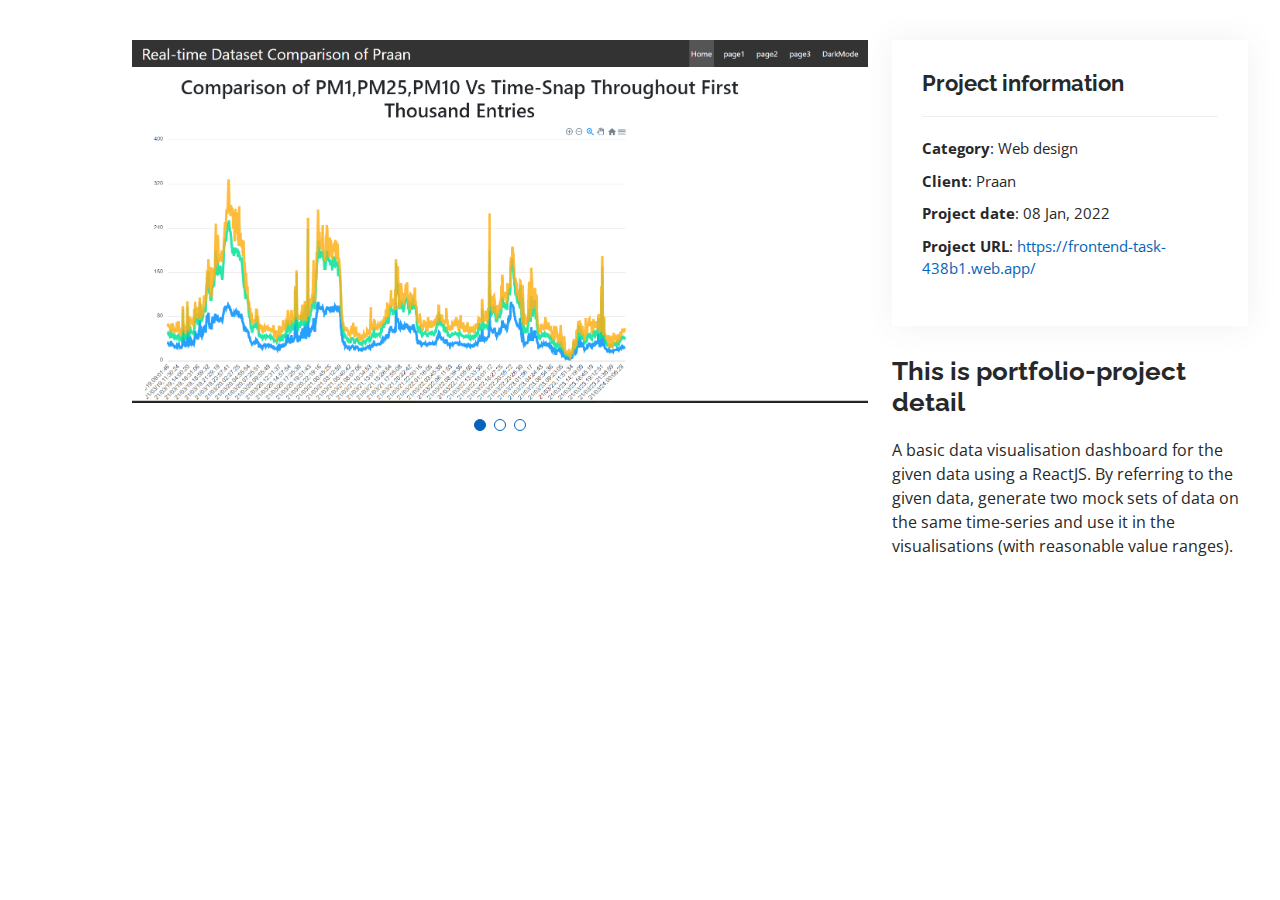
<file: portfolio-details.html>
<!DOCTYPE html>
<html lang="en">


<!-- Mirrored from www.gayake.tk/portfolio-details.html by HTTrack Website Copier/3.x [XR&CO'2014], Thu, 19 Jan 2023 20:18:42 GMT -->
<!-- Added by HTTrack --><meta http-equiv="content-type" content="text/html;charset=utf-8" /><!-- /Added by HTTrack -->
<head>
  <meta charset="utf-8">
  <meta content="width=device-width, initial-scale=1.0" name="viewport">

  <title>Portfolio Details - Personal Bootstrap Template</title>
  <meta content="" name="description">
  <meta content="" name="keywords">

  <!-- Favicons -->
  <link href="assets/img/favicon.png" rel="icon">
  <link href="assets/img/apple-touch-icon.png" rel="apple-touch-icon">

  <!-- Google Fonts -->
  <link href="https://fonts.googleapis.com/css?family=Open+Sans:300,300i,400,400i,600,600i,700,700i|Raleway:300,300i,400,400i,500,500i,600,600i,700,700i|Poppins:300,300i,400,400i,500,500i,600,600i,700,700i" rel="stylesheet">

  <!-- Vendor CSS Files -->
  <link href="assets/vendor/aos/aos.css" rel="stylesheet">
  <link href="assets/vendor/bootstrap/css/bootstrap.min.css" rel="stylesheet">
  <link href="assets/vendor/bootstrap-icons/bootstrap-icons.css" rel="stylesheet">
  <link href="assets/vendor/boxicons/css/boxicons.min.css" rel="stylesheet">
  <link href="assets/vendor/glightbox/css/glightbox.min.css" rel="stylesheet">
  <link href="assets/vendor/swiper/swiper-bundle.min.css" rel="stylesheet">

  <!-- Template Main CSS File -->
  <link href="assets/css/style.css" rel="stylesheet">

  <!-- =======================================================
  * Template Name: MyResume - v4.7.0
  * Template URL: https://bootstrapmade.com/free-html-bootstrap-template-my-resume/
  * Author: BootstrapMade.com
  * License: https://bootstrapmade.com/license/
  ======================================================== -->
</head>

<body>

  <main id="main">

    <!-- ======= Portfolio Details Section ======= -->
    <section id="portfolio-details" class="portfolio-details">
      <div class="container">

        <div class="row gy-4">

          <div class="col-lg-8">
            <div class="portfolio-details-slider swiper">
              <div class="swiper-wrapper align-items-center">

                <div class="swiper-slide">
                  <img src="assets/img/portfolio/portfolio-details-1.png" alt="">
                </div>

                <div class="swiper-slide">
                  <img src="assets/img/portfolio/portfolio-details-2.png" alt="">
                </div>

                <div class="swiper-slide">
                  <img src="assets/img/portfolio/portfolio-details-3.png" alt="">
                </div>

              </div>
              <div class="swiper-pagination"></div>
            </div>
          </div>

          <div class="col-lg-4">
            <div class="portfolio-info">
              <h3>Project information</h3>
              <ul>
                <li><strong>Category</strong>: Web design</li>
                <li><strong>Client</strong>: Praan </li>
                <li><strong>Project date</strong>: 08 Jan, 2022</li>
                <li><strong>Project URL</strong>: <a href="https://frontend-task-438b1.web.app/">https://frontend-task-438b1.web.app/</a></li>
              </ul>
            </div>
            <div class="portfolio-description">
              <h2>This is portfolio-project detail</h2>
              <p>
                A basic data visualisation dashboard for the given data using a ReactJS.
                By referring to the given data, generate two mock sets of data on the same time-series and
                use it in the visualisations (with reasonable value ranges).
              </p>
            </div>
          </div>

        </div>

      </div>
    </section><!-- End Portfolio Details Section -->

  </main><!-- End #main -->

  <div id="preloader"></div>
  <a href="#" class="back-to-top d-flex align-items-center justify-content-center"><i class="bi bi-arrow-up-short"></i></a>

  <!-- Vendor JS Files -->
  <script src="assets/vendor/purecounter/purecounter.js"></script>
  <script src="assets/vendor/aos/aos.js"></script>
  <script src="assets/vendor/bootstrap/js/bootstrap.bundle.min.js"></script>
  <script src="assets/vendor/glightbox/js/glightbox.min.js"></script>
  <script src="assets/vendor/isotope-layout/isotope.pkgd.min.js"></script>
  <script src="assets/vendor/swiper/swiper-bundle.min.js"></script>
  <script src="assets/vendor/typed.js/typed.min.js"></script>
  <script src="assets/vendor/waypoints/noframework.waypoints.js"></script>
  <script src="assets/vendor/php-email-form/validate.js"></script>

  <!-- Template Main JS File -->
  <script src="assets/js/main.js"></script>

</body>


<!-- Mirrored from www.gayake.tk/portfolio-details.html by HTTrack Website Copier/3.x [XR&CO'2014], Thu, 19 Jan 2023 20:18:46 GMT -->
</html>
</file>
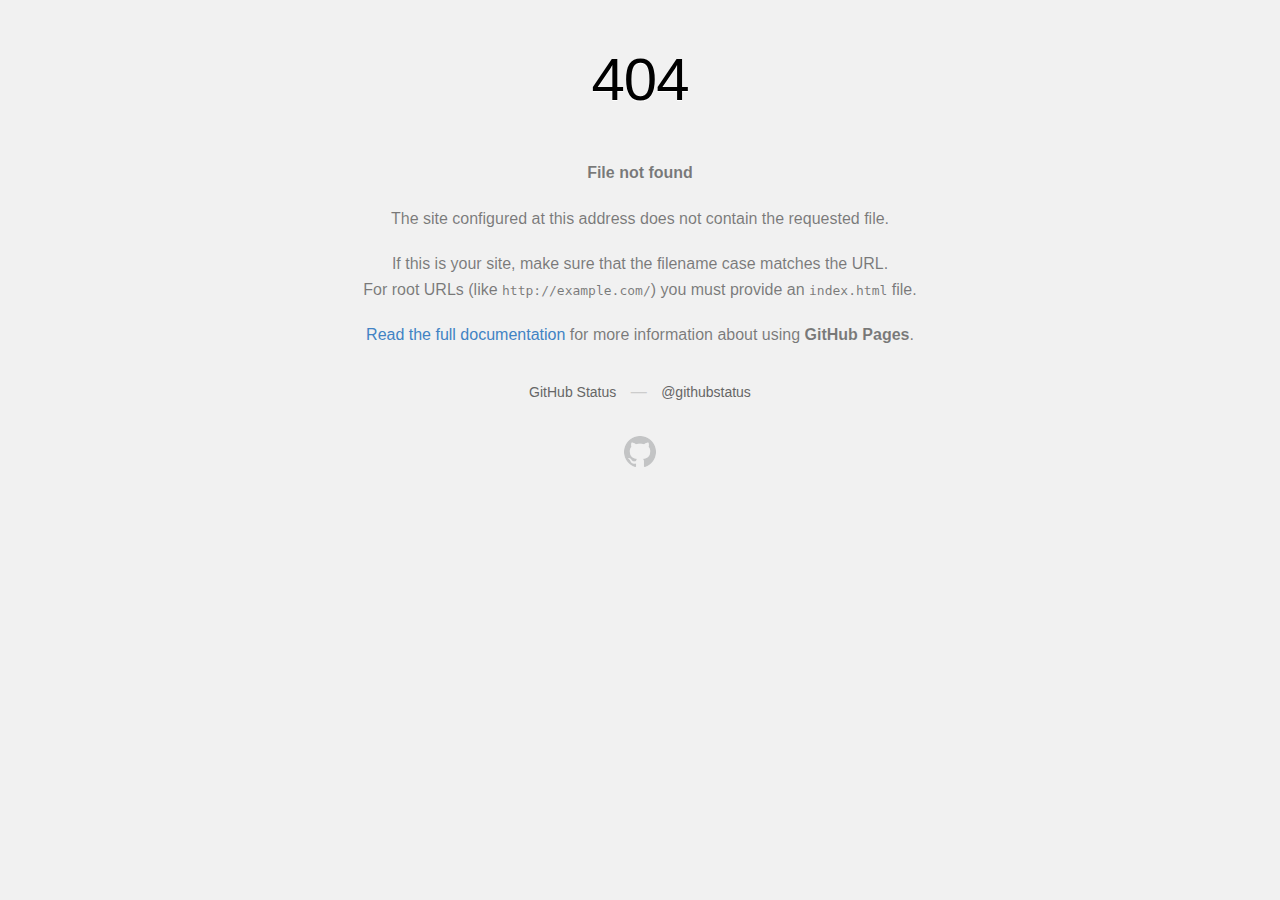
<file: Shwetas_Dhake_Resume.html>
<!DOCTYPE html>
<html>
  <head>
    <meta http-equiv="Content-type" content="text/html; charset=utf-8">
    <meta http-equiv="Content-Security-Policy" content="default-src 'none'; style-src 'unsafe-inline'; img-src data:; connect-src 'self'">
    <title>Page not found &middot; GitHub Pages</title>
    <style type="text/css" media="screen">
      body {
        background-color: #f1f1f1;
        margin: 0;
        font-family: "Helvetica Neue", Helvetica, Arial, sans-serif;
      }

      .container { margin: 50px auto 40px auto; width: 600px; text-align: center; }

      a { color: #4183c4; text-decoration: none; }
      a:hover { text-decoration: underline; }

      h1 { width: 800px; position:relative; left: -100px; letter-spacing: -1px; line-height: 60px; font-size: 60px; font-weight: 100; margin: 0px 0 50px 0; text-shadow: 0 1px 0 #fff; }
      p { color: rgba(0, 0, 0, 0.5); margin: 20px 0; line-height: 1.6; }

      ul { list-style: none; margin: 25px 0; padding: 0; }
      li { display: table-cell; font-weight: bold; width: 1%; }

      .logo { display: inline-block; margin-top: 35px; }
      .logo-img-2x { display: none; }
      @media
      only screen and (-webkit-min-device-pixel-ratio: 2),
      only screen and (   min--moz-device-pixel-ratio: 2),
      only screen and (     -o-min-device-pixel-ratio: 2/1),
      only screen and (        min-device-pixel-ratio: 2),
      only screen and (                min-resolution: 192dpi),
      only screen and (                min-resolution: 2dppx) {
        .logo-img-1x { display: none; }
        .logo-img-2x { display: inline-block; }
      }

      #suggestions {
        margin-top: 35px;
        color: #ccc;
      }
      #suggestions a {
        color: #666666;
        font-weight: 200;
        font-size: 14px;
        margin: 0 10px;
      }

    </style>
  </head>
  <body>

    <div class="container">

      <h1>404</h1>
      <p><strong>File not found</strong></p>

      <p>
        The site configured at this address does not
        contain the requested file.
      </p>

      <p>
        If this is your site, make sure that the filename case matches the URL.<br>
        For root URLs (like <code>http://example.com/</code>) you must provide an
        <code>index.html</code> file.
      </p>

      <p>
        <a href="https://help.github.com/pages/">Read the full documentation</a>
        for more information about using <strong>GitHub Pages</strong>.
      </p>

      <div id="suggestions">
        <a href="https://githubstatus.com">GitHub Status</a> &mdash;
        <a href="https://twitter.com/githubstatus">@githubstatus</a>
      </div>

      <a href="/" class="logo logo-img-1x">
        <img width="32" height="32" title="" alt="" src="[data-uri]">
      </a>

      <a href="/" class="logo logo-img-2x">
        <img width="32" height="32" title="" alt="" src="[data-uri]">
      </a>
    </div>
  </body>
</html>
</file>
<file: assets/css/style.css>
/**
* Template Name: MyResume - v4.7.0
* Template URL: https://bootstrapmade.com/free-html-bootstrap-template-my-resume/
* Author: BootstrapMade.com
* License: https://bootstrapmade.com/license/
*/

/*--------------------------------------------------------------
# General
--------------------------------------------------------------*/
body {
  font-family: "Open Sans", sans-serif;
  color: #272829;
}

a {
  color: #0563bb;
  text-decoration: none;
}

a:hover {
  color: #067ded;
  text-decoration: none;
}

h1, h2, h3, h4, h5, h6 {
  font-family: "Raleway", sans-serif;
}

/*--------------------------------------------------------------
# Back to top button
--------------------------------------------------------------*/
.back-to-top {
  position: fixed;
  visibility: hidden;
  opacity: 0;
  right: 15px;
  bottom: 15px;
  z-index: 996;
  background: #0563bb;
  width: 40px;
  height: 40px;
  border-radius: 50px;
  transition: all 0.4s;
}
.back-to-top i {
  font-size: 28px;
  color: #fff;
  line-height: 0;
}
.back-to-top:hover {
  background: #0678e3;
  color: #fff;
}
.back-to-top.active {
  visibility: visible;
  opacity: 1;
}

/*--------------------------------------------------------------
# Preloader
--------------------------------------------------------------*/
#preloader {
  position: fixed;
  top: 0;
  left: 0;
  right: 0;
  bottom: 0;
  z-index: 9999;
  overflow: hidden;
  background: #fff;
}

#preloader:before {
  content: "";
  position: fixed;
  top: calc(50% - 30px);
  left: calc(50% - 30px);
  border: 6px solid #0563bb;
  border-top-color: #fff;
  border-bottom-color: #fff;
  border-radius: 50%;
  width: 60px;
  height: 60px;
  -webkit-animation: animate-preloader 1s linear infinite;
  animation: animate-preloader 1s linear infinite;
  /* padding: 0px 0px 0px 900px; */
}

@-webkit-keyframes animate-preloader {
  0% {
    transform: rotate(0deg);
  }
  100% {
    transform: rotate(360deg);
  }
}

@keyframes animate-preloader {
  0% {
    transform: rotate(0deg);
  }
  100% {
    transform: rotate(360deg);
  }
}
/*--------------------------------------------------------------
# Disable aos animation delay on mobile devices
--------------------------------------------------------------*/
@media screen and (max-width: 768px) {
  [data-aos-delay] {
    transition-delay: 0 !important;
  }
}
/*--------------------------------------------------------------
# Header
--------------------------------------------------------------*/
#header {
  position: fixed;
  top: 0;
  left: 0;
  bottom: 0;
  z-index: 9997;
  transition: all 0.5s;
  padding: 15px;
  overflow-y: auto;
}
@media (max-width: 992px) {
  #header {
    width: 300px;
    background: #fff;
    border-right: 1px solid #e6e9ec;
    left: -300px;
  }
}

@media (min-width: 992px) {
  #main {
    margin-left: 100px;
  }
}
/*--------------------------------------------------------------
# Navigation Menu
--------------------------------------------------------------*/
/**
* Desktop Navigation 
*/
.nav-menu {
  padding: 0;
  display: block;
}
.nav-menu * {
  margin: 0;
  padding: 0;
  list-style: none;
}
.nav-menu > ul > li {
  position: relative;
  white-space: nowrap;
}
.nav-menu a, .nav-menu a:focus {
  display: flex;
  align-items: center;
  color: #45505b;
  padding: 10px 18px;
  margin-bottom: 8px;
  transition: 0.3s;
  font-size: 15px;
  border-radius: 50px;
  background: #f2f3f5;
  height: 56px;
  width: 100%;
  overflow: hidden;
  transition: 0.3s;
}
.nav-menu a i, .nav-menu a:focus i {
  font-size: 20px;
}
.nav-menu a span, .nav-menu a:focus span {
  padding: 0 5px 0 7px;
  color: #45505b;
}
@media (min-width: 992px) {
  .nav-menu a, .nav-menu a:focus {
    width: 56px;
  }
  .nav-menu a span, .nav-menu a:focus span {
    display: none;
    color: #fff;
  }
}
.nav-menu a:hover, .nav-menu .active, .nav-menu .active:focus, .nav-menu li:hover > a {
  color: #fff;
  background: #0563bb;
}
.nav-menu a:hover span, .nav-menu .active span, .nav-menu .active:focus span, .nav-menu li:hover > a span {
  color: #fff;
}
.nav-menu a:hover, .nav-menu li:hover > a {
  width: 100%;
  color: #fff;
}
.nav-menu a:hover span, .nav-menu li:hover > a span {
  display: block;
}

/**
* Mobile Navigation 
*/
.fluid{
  padding-left: 50px;
}
.mobile-nav-toggle {
  position: fixed;
  right: 10px;
  top: 10px;
  z-index: 9998;
  border: 0;
  background: none;
  font-size: 28px;
  transition: all 0.4s;
  outline: none !important;
  line-height: 0;
  cursor: pointer;
  border-radius: 50px;
  padding: 5px;
}
.mobile-nav-toggle i {
  color: #45505b;
}

.mobile-nav-active {
  overflow: hidden;
}
.mobile-nav-active #header {
  left: 0;
}
.mobile-nav-active .mobile-nav-toggle {
  color: #fff;
  background-color: #0563bb;
}

/*--------------------------------------------------------------
# Hero Section
--------------------------------------------------------------*/
#hero {
  width: 100%;
  height: 100vh;
  background: url("../img/CodeTyping.gif") top right no-repeat;
  position: relative;
}
@media (min-width: 992px) {
  #hero {
    padding-left: 160px;
  }
}
#hero:before {
  content: "";
  /* background: rgba(255, 255, 255, 0.8); */
  position: absolute;
  bottom: 0;
  top: 0;
  left: 0;
  right: 0;
}
#hero h1 {
  margin: 0;
  font-size: 64px;
  font-weight: 700;
  line-height: 56px;
  color: #45505b;
}
#hero p {
  color: #45505b;
  margin: 15px 0 0 0;
  font-size: 26px;
  font-family: "Poppins", sans-serif;
}
#hero p span {
  color: #0563bb;
  letter-spacing: 1px;
}
#hero .social-links {
  margin-top: 30px;
}
#hero .social-links a {
  font-size: 24px;
  display: inline-block;
  color: #45505b;
  line-height: 1;
  margin-right: 20px;
  transition: 0.3s;
}
#hero .social-links a:hover {
  color: #0563bb;
}
@media (max-width: 992px) {
  #hero {
    text-align: center;
  }
  #hero h1 {
    font-size: 32px;
    line-height: 36px;
  }
  #hero p {
    margin-top: 10px;
    font-size: 20px;
    line-height: 24px;
  }
}

/*--------------------------------------------------------------
# Sections General
--------------------------------------------------------------*/
section {
  padding: 60px 0;
  overflow: hidden;
}

.section-title {
  text-align: center;
  padding-bottom: 30px;
}
.section-title h2 {
  font-size: 32px;
  font-weight: bold;
  text-transform: uppercase;
  margin-bottom: 20px;
  padding-bottom: 20px;
  position: relative;
  color: #45505b;
}
.section-title h2::before {
  content: "";
  position: absolute;
  display: block;
  width: 120px;
  height: 1px;
  background: #ddd;
  bottom: 1px;
  left: calc(50% - 60px);
}
.section-title h2::after {
  content: "";
  position: absolute;
  display: block;
  width: 40px;
  height: 3px;
  background: #0563bb;
  bottom: 0;
  left: calc(50% - 20px);
}
.section-title p {
  margin-bottom: 0;
}

/*--------------------------------------------------------------
# About
--------------------------------------------------------------*/
.about .content h3 {
  font-weight: 700;
  font-size: 26px;
  color: #728394;
}
.about .content ul {
  list-style: none;
  padding: 0;
}
.about .content ul li {
  margin-bottom: 20px;
  display: flex;
  align-items: center;
}
.about .content ul strong {
  margin-right: 10px;
}
.about .content ul i {
  font-size: 16px;
  margin-right: 5px;
  color: #0563bb;
  line-height: 0;
}
.about .content p:last-child {
  margin-bottom: 0;
}

/*--------------------------------------------------------------
# Facts
--------------------------------------------------------------*/
.facts .count-box {
  padding: 30px 30px 25px 30px;
  margin-top: 30px;
  width: 100%;
  position: relative;
  text-align: center;
  background: #fff;
}
.facts .count-box i {
  position: absolute;
  top: -25px;
  left: 50%;
  transform: translateX(-50%);
  font-size: 24px;
  background: #0563bb;
  color: #fff;
  border-radius: 50px;
  display: inline-flex;
  align-items: center;
  justify-content: center;
  width: 48px;
  height: 48px;
}
.facts .count-box span {
  font-size: 36px;
  display: block;
  font-weight: 600;
  color: #011426;
}
.facts .count-box p {
  padding: 0;
  margin: 0;
  font-family: "Raleway", sans-serif;
  font-size: 14px;
}

/*--------------------------------------------------------------
# Akills
--------------------------------------------------------------*/
.skills .progress {
  height: 60px;
  display: block;
  background: none;
  border-radius: 0;
}
.skills .progress .skill {
  padding: 10px 0;
  margin: 0;
  text-transform: uppercase;
  display: block;
  font-weight: 600;
  font-family: "Poppins", sans-serif;
  color: #45505b;
}
.skills .progress .skill .val {
  float: right;
  font-style: normal;
}
.skills .progress-bar-wrap {
  background: #f2f3f5;
}
.skills .progress-bar {
  width: 1px;
  height: 10px;
  transition: 0.9s;
  background-color: #0563bb;
}

/*--------------------------------------------------------------
# Resume
--------------------------------------------------------------*/
.resume .resume-title {
  font-size: 26px;
  font-weight: 700;
  margin-top: 20px;
  margin-bottom: 20px;
  color: #45505b;
}
.resume .resume-item {
  padding: 0 0 20px 20px;
  margin-top: -2px;
  border-left: 2px solid #0563bb;
  position: relative;
}
.resume .resume-item h4 {
  line-height: 18px;
  font-size: 18px;
  font-weight: 600;
  text-transform: uppercase;
  font-family: "Poppins", sans-serif;
  color: #0563bb;
  margin-bottom: 10px;
}
.resume .resume-item h5 {
  font-size: 16px;
  background: #f7f8f9;
  padding: 5px 15px;
  display: inline-block;
  font-weight: 600;
  margin-bottom: 10px;
}
.resume .resume-item ul {
  padding-left: 20px;
}
.resume .resume-item ul li {
  padding-bottom: 10px;
}
.resume .resume-item:last-child {
  padding-bottom: 0;
}
.resume .resume-item::before {
  content: "";
  position: absolute;
  width: 16px;
  height: 16px;
  border-radius: 50px;
  left: -9px;
  top: 0;
  background: #fff;
  border: 2px solid #0563bb;
}

/*--------------------------------------------------------------
# Portfolio
--------------------------------------------------------------*/
.portfolio .portfolio-item {
  margin-bottom: 30px;
}
.portfolio #portfolio-flters {
  padding: 0;
  margin: 0 auto 25px auto;
  list-style: none;
  text-align: center;
  background: #fff;
  border-radius: 50px;
  padding: 2px 15px;
}
.portfolio #portfolio-flters li {
  cursor: pointer;
  display: inline-block;
  padding: 10px 15px;
  font-size: 14px;
  font-weight: 600;
  line-height: 1;
  text-transform: uppercase;
  color: #272829;
  margin-bottom: 5px;
  transition: all 0.3s ease-in-out;
}
.portfolio #portfolio-flters li:hover, .portfolio #portfolio-flters li.filter-active {
  color: #0563bb;
}
.portfolio #portfolio-flters li:last-child {
  margin-right: 0;
}
.portfolio .portfolio-wrap {
  transition: 0.3s;
  position: relative;
  overflow: hidden;
  z-index: 1;
  background: rgba(69, 80, 91, 0.8);
}
.portfolio .portfolio-wrap::before {
  content: "";
  background: rgba(255, 255, 255, 0.7);
  position: absolute;
  left: 30px;
  right: 30px;
  top: 30px;
  bottom: 30px;
  transition: all ease-in-out 0.3s;
  z-index: 2;
  opacity: 0;
}
.portfolio .portfolio-wrap .portfolio-info {
  opacity: 0;
  position: absolute;
  top: 0;
  left: 0;
  right: 0;
  bottom: 0;
  text-align: center;
  z-index: 3;
  transition: all ease-in-out 0.3s;
  display: flex;
  flex-direction: column;
  justify-content: center;
  align-items: center;
}
.portfolio .portfolio-wrap .portfolio-info::before {
  display: block;
  content: "";
  width: 48px;
  height: 48px;
  position: absolute;
  top: 35px;
  left: 35px;
  border-top: 3px solid #d7dce1;
  border-left: 3px solid #d7dce1;
  transition: all 0.5s ease 0s;
  z-index: 9994;
}
.portfolio .portfolio-wrap .portfolio-info::after {
  display: block;
  content: "";
  width: 48px;
  height: 48px;
  position: absolute;
  bottom: 35px;
  right: 35px;
  border-bottom: 3px solid #d7dce1;
  border-right: 3px solid #d7dce1;
  transition: all 0.5s ease 0s;
  z-index: 9994;
}
.portfolio .portfolio-wrap .portfolio-info h4 {
  font-size: 20px;
  color: #45505b;
  font-weight: 600;
}
.portfolio .portfolio-wrap .portfolio-info p {
  color: #45505b;
  font-size: 14px;
  text-transform: uppercase;
  padding: 0;
  margin: 0;
}
.portfolio .portfolio-wrap .portfolio-links {
  text-align: center;
  z-index: 4;
}
.portfolio .portfolio-wrap .portfolio-links a {
  color: #45505b;
  margin: 0 2px;
  font-size: 28px;
  display: inline-block;
  transition: 0.3s;
}
.portfolio .portfolio-wrap .portfolio-links a:hover {
  color: #148af9;
}
.portfolio .portfolio-wrap:hover::before {
  top: 0;
  left: 0;
  right: 0;
  bottom: 0;
  opacity: 1;
}
.portfolio .portfolio-wrap:hover .portfolio-info {
  opacity: 1;
}
.portfolio .portfolio-wrap:hover .portfolio-info::before {
  top: 15px;
  left: 15px;
}
.portfolio .portfolio-wrap:hover .portfolio-info::after {
  bottom: 15px;
  right: 15px;
}

/*--------------------------------------------------------------
# Portfolio Details
--------------------------------------------------------------*/
.portfolio-details {
  padding-top: 40px;
}
.portfolio-details .portfolio-details-slider img {
  width: 100%;
}
.portfolio-details .portfolio-details-slider .swiper-pagination {
  margin-top: 20px;
  position: relative;
}
.portfolio-details .portfolio-details-slider .swiper-pagination .swiper-pagination-bullet {
  width: 12px;
  height: 12px;
  background-color: #fff;
  opacity: 1;
  border: 1px solid #0563bb;
}
.portfolio-details .portfolio-details-slider .swiper-pagination .swiper-pagination-bullet-active {
  background-color: #0563bb;
}
.portfolio-details .portfolio-info {
  padding: 30px;
  box-shadow: 0px 0 30px rgba(69, 80, 91, 0.08);
}
.portfolio-details .portfolio-info h3 {
  font-size: 22px;
  font-weight: 700;
  margin-bottom: 20px;
  padding-bottom: 20px;
  border-bottom: 1px solid #eee;
}
.portfolio-details .portfolio-info ul {
  list-style: none;
  padding: 0;
  font-size: 15px;
}
.portfolio-details .portfolio-info ul li + li {
  margin-top: 10px;
}
.portfolio-details .portfolio-description {
  padding-top: 30px;
}
.portfolio-details .portfolio-description h2 {
  font-size: 26px;
  font-weight: 700;
  margin-bottom: 20px;
}
.portfolio-details .portfolio-description p {
  padding: 0;
}

/*--------------------------------------------------------------
# Services
--------------------------------------------------------------*/
.services .icon-box {
  text-align: center;
  padding: 70px 20px 80px 20px;
  transition: all ease-in-out 0.3s;
  background: #fff;
  box-shadow: 0px 5px 90px 0px rgba(110, 123, 131, 0.05);
}
.services .icon-box .icon {
  margin: 0 auto;
  width: 100px;
  height: 100px;
  display: flex;
  align-items: center;
  justify-content: center;
  transition: ease-in-out 0.3s;
  position: relative;
}
.services .icon-box .icon i {
  font-size: 36px;
  transition: 0.5s;
  position: relative;
}
.services .icon-box .icon svg {
  position: absolute;
  top: 0;
  left: 0;
}
.services .icon-box .icon svg path {
  transition: 0.5s;
  fill: #f5f5f5;
}
.services .icon-box h4 {
  font-weight: 600;
  margin: 10px 0 15px 0;
  font-size: 22px;
}
.services .icon-box h4 a {
  color: #45505b;
  transition: ease-in-out 0.3s;
}
.services .icon-box p {
  line-height: 24px;
  font-size: 14px;
  margin-bottom: 0;
}
.services .icon-box:hover {
  border-color: #fff;
  box-shadow: 0px 0 35px 0 rgba(0, 0, 0, 0.08);
}
.services .iconbox-blue i {
  color: #47aeff;
}
.services .iconbox-blue:hover .icon i {
  color: #fff;
}
.services .iconbox-blue:hover .icon path {
  fill: #47aeff;
}
.services .iconbox-orange i {
  color: #ffa76e;
}
.services .iconbox-orange:hover .icon i {
  color: #fff;
}
.services .iconbox-orange:hover .icon path {
  fill: #ffa76e;
}
.services .iconbox-pink i {
  color: #e80368;
}
.services .iconbox-pink:hover .icon i {
  color: #fff;
}
.services .iconbox-pink:hover .icon path {
  fill: #e80368;
}
.services .iconbox-yellow i {
  color: #ffbb2c;
}
.services .iconbox-yellow:hover .icon i {
  color: #fff;
}
.services .iconbox-yellow:hover .icon path {
  fill: #ffbb2c;
}
.services .iconbox-red i {
  color: #ff5828;
}
.services .iconbox-red:hover .icon i {
  color: #fff;
}
.services .iconbox-red:hover .icon path {
  fill: #ff5828;
}
.services .iconbox-teal i {
  color: #11dbcf;
}
.services .iconbox-teal:hover .icon i {
  color: #fff;
}
.services .iconbox-teal:hover .icon path {
  fill: #11dbcf;
}

/*--------------------------------------------------------------
# Testimonials
--------------------------------------------------------------*/
.testimonials .section-header {
  margin-bottom: 40px;
}
.testimonials .testimonials-carousel, .testimonials .testimonials-slider {
  overflow: hidden;
}
.testimonials .testimonial-item {
  text-align: center;
}
.testimonials .testimonial-item .testimonial-img {
  width: 120px;
  border-radius: 50%;
  border: 4px solid #fff;
  margin: 0 auto;
}
.testimonials .testimonial-item h3 {
  font-size: 20px;
  font-weight: bold;
  margin: 10px 0 5px 0;
  color: #111;
}
.testimonials .testimonial-item h4 {
  font-size: 14px;
  color: #999;
  margin: 0 0 15px 0;
}
.testimonials .testimonial-item .quote-icon-left, .testimonials .testimonial-item .quote-icon-right {
  color: #90c8fc;
  font-size: 26px;
}
.testimonials .testimonial-item .quote-icon-left {
  display: inline-block;
  left: -5px;
  position: relative;
}
.testimonials .testimonial-item .quote-icon-right {
  display: inline-block;
  right: -5px;
  position: relative;
  top: 10px;
}
.testimonials .testimonial-item p {
  font-style: italic;
  margin: 0 auto 15px auto;
}
.testimonials .swiper-pagination {
  margin-top: 20px;
  position: relative;
}
.testimonials .swiper-pagination .swiper-pagination-bullet {
  width: 12px;
  height: 12px;
  background-color: #fff;
  opacity: 1;
  border: 1px solid #0563bb;
}
.testimonials .swiper-pagination .swiper-pagination-bullet-active {
  background-color: #0563bb;
}
@media (min-width: 992px) {
  .testimonials .testimonial-item p {
    width: 80%;
  }
}

/*--------------------------------------------------------------
# Contact
--------------------------------------------------------------*/
.contact .info {
  width: 100%;
  background: #fff;
}
.contact .info i {
  font-size: 20px;
  color: #0563bb;
  float: left;
  width: 44px;
  height: 44px;
  background: #eef7ff;
  display: flex;
  justify-content: center;
  align-items: center;
  border-radius: 50px;
  transition: all 0.3s ease-in-out;
}
.contact .info h4 {
  padding: 0 0 0 60px;
  font-size: 22px;
  font-weight: 600;
  margin-bottom: 5px;
  color: #45505b;
}
.contact .info p {
  padding: 0 0 0 60px;
  margin-bottom: 0;
  font-size: 14px;
  color: #728394;
}
.contact .info .email, .contact .info .phone {
  margin-top: 40px;
}
.contact .info .email:hover i, .contact .info .address:hover i, .contact .info .phone:hover i {
  background: #0563bb;
  color: #fff;
}
.contact .php-email-form {
  width: 100%;
  background: #fff;
}
.contact .php-email-form .form-group {
  padding-bottom: 8px;
}
.contact .php-email-form .error-message {
  display: none;
  color: #fff;
  background: #ed3c0d;
  text-align: left;
  padding: 15px;
  font-weight: 600;
}
.contact .php-email-form .error-message br + br {
  margin-top: 25px;
}
.contact .php-email-form .sent-message {
  display: none;
  color: #fff;
  background: #18d26e;
  text-align: center;
  padding: 15px;
  font-weight: 600;
}
.contact .php-email-form .loading {
  display: none;
  background: #fff;
  text-align: center;
  padding: 15px;
}
.contact .php-email-form .loading:before {
  content: "";
  display: inline-block;
  border-radius: 50%;
  width: 24px;
  height: 24px;
  margin: 0 10px -6px 0;
  border: 3px solid #18d26e;
  border-top-color: #eee;
  -webkit-animation: animate-loading 1s linear infinite;
  animation: animate-loading 1s linear infinite;
}
.contact .php-email-form input, .contact .php-email-form textarea {
  border-radius: 4px;
  box-shadow: none;
  font-size: 14px;
}
.contact .php-email-form input {
  height: 44px;
}
.contact .php-email-form textarea {
  padding: 10px 12px;
}
.contact .php-email-form button[type=submit] {
  background: #0563bb;
  border: 0;
  padding: 10px 35px;
  color: #fff;
  transition: 0.4s;
  border-radius: 50px;
}
.contact .php-email-form button[type=submit]:hover {
  background: #0678e3;
}
@-webkit-keyframes animate-loading {
  0% {
    transform: rotate(0deg);
  }
  100% {
    transform: rotate(360deg);
  }
}
@keyframes animate-loading {
  0% {
    transform: rotate(0deg);
  }
  100% {
    transform: rotate(360deg);
  }
}

/*--------------------------------------------------------------
# Footer
--------------------------------------------------------------*/
#footer {
  background: #f7f8f9;
  color: #45505b;
  font-size: 14px;
  text-align: center;
  padding: 30px 0;
}
#footer h3 {
  font-size: 36px;
  font-weight: 700;
  position: relative;
  font-family: "Poppins", sans-serif;
  padding: 0;
  margin: 0 0 15px 0;
}
#footer p {
  font-size: 15;
  font-style: italic;
  padding: 0;
  margin: 0 0 40px 0;
}
#footer .social-links {
  margin: 0 0 40px 0;
}
#footer .social-links a {
  font-size: 18px;
  display: inline-block;
  background: #0563bb;
  color: #fff;
  line-height: 1;
  padding: 8px 0;
  margin-right: 4px;
  border-radius: 50%;
  text-align: center;
  width: 36px;
  height: 36px;
  transition: 0.3s;
}
#footer .social-links a:hover {
  background: #0678e3;
  color: #fff;
  text-decoration: none;
}
#footer .copyright {
  margin: 0 0 5px 0;
}
#footer .credits {
  font-size: 13px;
}
</file>
